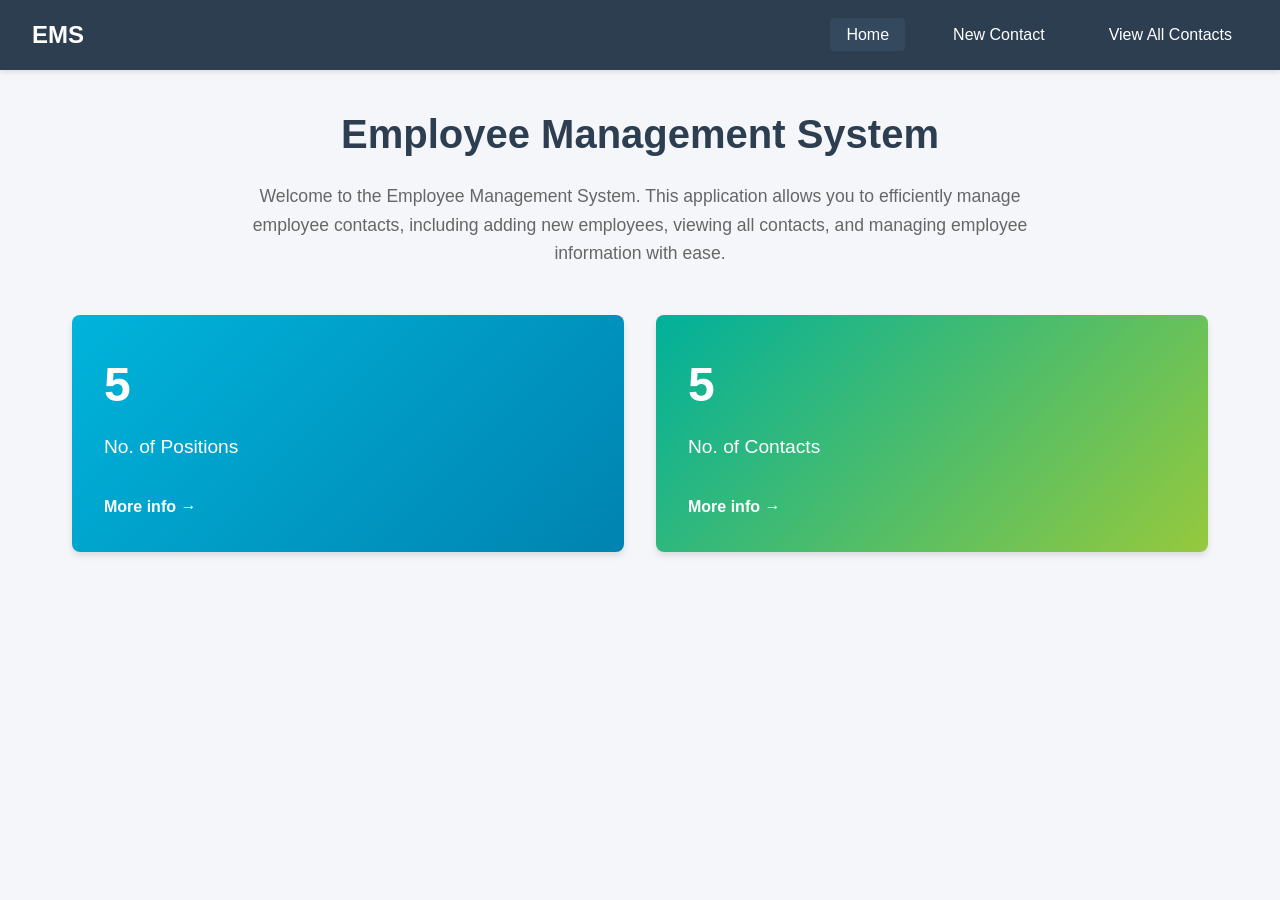
<file: index.html>
<!DOCTYPE html>
<html lang="en">
<head>
    <meta charset="UTF-8">
    <meta name="viewport" content="width=device-width, initial-scale=1.0">
    <title>Employee Management System</title>
    <link rel="stylesheet" href="styles.css">
</head>
<body>
    <nav class="navbar">
        <div class="nav-brand">EMS</div>
        <ul class="nav-links">
            <li><a href="index.html" class="active">Home</a></li>
            <li><a href="new-contact.html">New Contact</a></li>
            <li><a href="view-contacts.html">View All Contacts</a></li>
        </ul>
    </nav>

    <div class="container">
        <header class="hero">
            <h1>Employee Management System</h1>
            <p class="welcome-text">Welcome to the Employee Management System. 
                This application allows you to efficiently manage employee contacts, 
                including adding new employees, viewing all contacts, and managing 
                employee information with ease.</p>
        </header>

        <div class="dashboard">
            <div class="card blue">
                <h2>5</h2>
                <p>No. of Positions</p>
                <a href="#" class="more-info">More info →</a>
            </div>
            <div class="card green">
                <h2>50</h2>
                <p>No. of Contacts</p>
                <a href="#" class="more-info">More info →</a>
            </div>
        </div>
    </div>

    <script src="main.js"></script>
</body>
</html>
</file>
<file: styles.css>
/* Reset and Base Styles */
* {
    margin: 0;
    padding: 0;
    box-sizing: border-box;
}

body {
    font-family: 'Segoe UI', Tahoma, Geneva, Verdana, sans-serif;
    background-color: #f4f6f9;
    color: #333;
    line-height: 1.6;
}

/* Navigation Bar */
.navbar {
    background-color: #2c3e50;
    padding: 1rem 2rem;
    display: flex;
    justify-content: space-between;
    align-items: center;
    box-shadow: 0 2px 5px rgba(0,0,0,0.1);
}

.nav-brand {
    color: white;
    font-size: 1.5rem;
    font-weight: bold;
}

.nav-links {
    list-style: none;
    display: flex;
    gap: 2rem;
}

.nav-links a {
    color: white;
    text-decoration: none;
    padding: 0.5rem 1rem;
    border-radius: 4px;
    transition: background-color 0.3s;
}

.nav-links a:hover,
.nav-links a.active {
    background-color: #34495e;
}

/* Container */
.container {
    max-width: 1200px;
    margin: 2rem auto;
    padding: 0 2rem;
}

/* Hero Section */
.hero {
    text-align: center;
    margin-bottom: 3rem;
}

.hero h1 {
    color: #2c3e50;
    margin-bottom: 1rem;
    font-size: 2.5rem;
}

.welcome-text {
    color: #666;
    max-width: 800px;
    margin: 0 auto;
    font-size: 1.1rem;
}

/* Dashboard Cards */
.dashboard {
    display: grid;
    grid-template-columns: repeat(auto-fit, minmax(300px, 1fr));
    gap: 2rem;
    margin-top: 2rem;
}

.card {
    padding: 2rem;
    border-radius: 8px;
    color: white;
    box-shadow: 0 4px 6px rgba(0,0,0,0.1);
}

.card.blue {
    background: linear-gradient(135deg, #00b4db, #0083b0);
}

.card.green {
    background: linear-gradient(135deg, #00b09b, #96c93d);
}

.card h2 {
    font-size: 3rem;
    margin-bottom: 0.5rem;
}

.card p {
    font-size: 1.2rem;
    margin-bottom: 1rem;
}

.more-info {
    color: white;
    text-decoration: none;
    display: inline-block;
    margin-top: 1rem;
    font-weight: bold;
}

/* Form Styles */
.contact-form {
    max-width: 600px;
    margin: 2rem auto;
    background: white;
    padding: 2rem;
    border-radius: 8px;
    box-shadow: 0 2px 10px rgba(0,0,0,0.1);
}

.form-group {
    margin-bottom: 1.5rem;
}

.form-group label {
    display: block;
    margin-bottom: 0.5rem;
    font-weight: bold;
    color: #2c3e50;
}

.form-group input,
.form-group select {
    width: 100%;
    padding: 0.8rem;
    border: 1px solid #ddd;
    border-radius: 4px;
    font-size: 1rem;
}

.form-group input:focus,
.form-group select:focus {
    outline: none;
    border-color: #3498db;
}

/* Table Styles */
.contacts-table {
    width: 100%;
    background: white;
    border-collapse: collapse;
    box-shadow: 0 2px 10px rgba(0,0,0,0.1);
    border-radius: 8px;
    overflow: hidden;
}

.contacts-table th,
.contacts-table td {
    padding: 1rem;
    text-align: left;
    border-bottom: 1px solid #eee;
}

.contacts-table th {
    background-color: #34495e;
    color: white;
    font-weight: 600;
}

.contacts-table tr:hover {
    background-color: #f8f9fa;
}

.actions {
    display: flex;
    gap: 0.5rem;
}

/* Button Styles */
.btn {
    padding: 0.5rem 1rem;
    border: none;
    border-radius: 4px;
    cursor: pointer;
    font-size: 0.9rem;
    transition: all 0.3s;
    text-decoration: none;
    display: inline-block;
}

.btn-primary {
    background-color: #3498db;
    color: white;
    width: 100%;
    padding: 1rem;
    font-size: 1.1rem;
}

.btn-primary:hover {
    background-color: #2980b9;
}

.btn-info {
    background-color: #17a2b8;
    color: white;
}

.btn-info:hover {
    background-color: #138496;
}

.btn-warning {
    background-color: #ffc107;
    color: #212529;
}

.btn-warning:hover {
    background-color: #e0a800;
}

.btn-danger {
    background-color: #dc3545;
    color: white;
}

.btn-danger:hover {
    background-color: #c82333;
}

/* Responsive Design */
@media (max-width: 768px) {
    .nav-links {
        flex-direction: column;
        gap: 0.5rem;
    }
    
    .contacts-table {
        font-size: 0.9rem;
    }
    
    .actions {
        flex-direction: column;
    }
}
</file>
